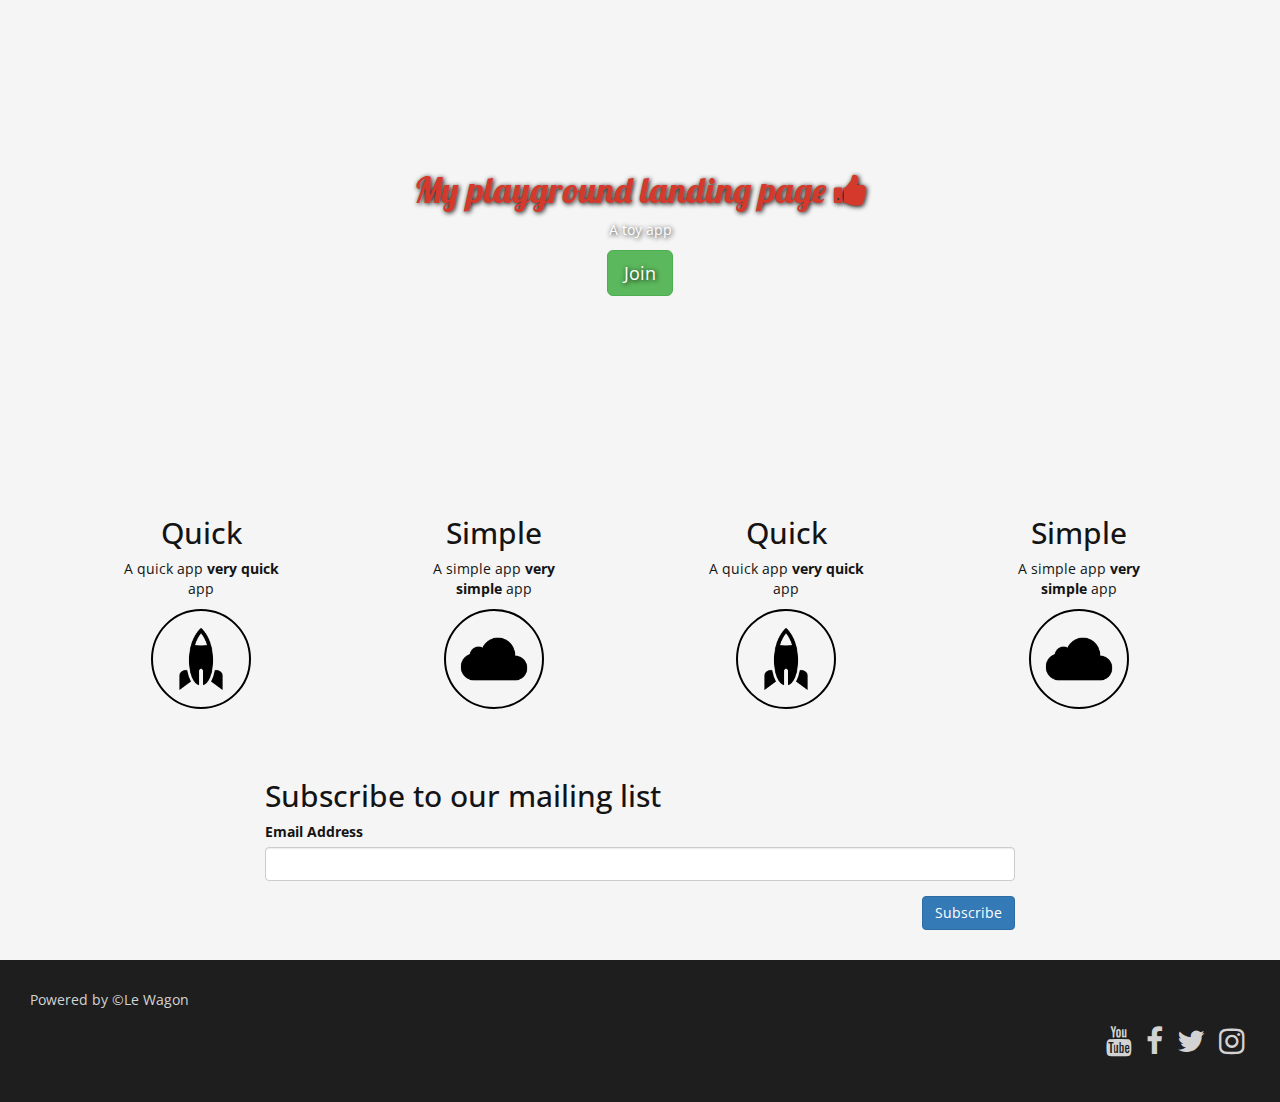
<file: index.html>
<!DOCTYPE html>
<html>
  <head>
    <meta charset="utf-8">
    <meta http-equiv="X-UA-Compatible" content="IE=edge">
    <meta name="viewport" content="width=device-width, initial-scale=1">

    <title>--- TODO ---</title>

    <link rel="stylesheet" href="https://maxcdn.bootstrapcdn.com/bootstrap/3.2.0/css/bootstrap.min.css">
    <link rel="stylesheet" href="https://maxcdn.bootstrapcdn.com/font-awesome/4.1.0/css/font-awesome.min.css">

    <!-- HTML5 Shim and Respond.js IE8 support of HTML5 elements and media queries -->
    <!-- Leave those next 4 lines if you care about users using IE8 -->
    <!--[if lt IE 9]>
      <script src="https://oss.maxcdn.com/html5shiv/3.7.2/html5shiv.min.js"></script>
      <script src="https://oss.maxcdn.com/respond/1.4.2/respond.min.js"></script>
    <![endif]-->

    <link href='https://fonts.googleapis.com/css?family=Open+Sans:400,300,700|Lobster' rel='stylesheet' type='text/css'>

    <link rel="stylesheet" href="https://maxcdn.bootstrapcdn.com/font-awesome/4.4.0/css/font-awesome.min.css">

    <link rel="stylesheet" href="style.css">


  </head>
  <body>


    <div id="my-header">
    <h1>My playground landing page
      <i class="fa fa-thumbs-up"></i>
    </h1>
    <p>A toy app</p>
    <a class="btn btn-success btn-lg">Join</a>
    </div>

<div class="container">

    <div class="row">
      <div class="col-xs-12 col-md-3">
        <div class="feature text-center">
          <h2>Quick</h2>
          <p>A quick app
            <strong>very quick</strong>
            app
          </p>
          <img src="images/rocket.png" alt="A quick app" width="100">
        </div>
      </div>

      <div class="col-xs-12 col-md-3">
        <div class="feature text-center">
          <h2>Simple</h2>
          <p>A simple app
            <strong>very simple</strong>
            app
          </p>
          <img src="images/cloud.png" alt="A simple app" width="100">
        </div>
     </div>

      <div class="col-xs-12 col-md-3">
        <div class="feature text-center">
          <h2>Quick</h2>
          <p>A quick app
            <strong>very quick</strong>
            app
          </p>
          <img src="images/rocket.png" alt="A quick app" width="100">
        </div>
      </div>

      <div class="col-xs-12 col-md-3">
        <div class="feature text-center">
          <h2>Simple</h2>
          <p>A simple app
            <strong>very simple</strong>
            app
          </p>
          <img src="images/cloud.png" alt="A simple app" width="100">
        </div>
     </div>

    </div>
    <div class="row">
      <div class="formulaire col-xs-8 col-xs-offset-2">
    <!-- Begin MailChimp Signup Form -->
    <div id="mc_embed_signup">
      <form action="http://lewagon.us11.list-manage.com/subscribe/post?u=406a59f5b4bb06f9c88002e1b&amp;id=f0d5c05ff8" method="post" id="mc-embedded-subscribe-form" name="mc-embedded-subscribe-form" class="validate" target="_blank" novalidate>
        <div id="mc_embed_signup_scroll">
      <h2>Subscribe to our mailing list</h2>
    <div class="mc-field-group form-group">
      <label for="mce-EMAIL col-sm-2 ">Email Address </label>
      <input type="email" value="" name="EMAIL" class="required email form-control" id="mce-EMAIL">
    </div>
      <div id="mce-responses" class="clear">
        <div class="response" id="mce-error-response" style="display:none"></div>
        <div class="response" id="mce-success-response" style="display:none"></div>
      </div>    <!-- real people should not fill this in and expect good things - do not remove this or risk form bot signups-->
        <div style="position: absolute; left: -5000px;"><input type="text" name="b_406a59f5b4bb06f9c88002e1b_f0d5c05ff8" tabindex="-1" value=""></div>
        <div class="clear text-right"><input type="submit" value="Subscribe" name="subscribe" id="mc-embedded-subscribe" class="button btn btn-primary"></div>
        </div>
    </form>
    </div>
    </div>
  </div>
<!--End mc_embed_signup-->

</div>
    <div id="my-footer">
      <p>Powered by ©Le Wagon</p>
      <ul class="list-inline text-right">
        <li><a href="#"><i class="fa fa-youtube"></i></a></li>
        <li><a href="#"><i class="fa fa-facebook"></i></a></li>
        <li><a href="#"><i class="fa fa-twitter"></i></a></li>
        <li><a href="#"><i class="fa fa-instagram"></i></a></li>
      </ul>
    </div>

    <!-- TODO: Here goes your content! -->



    <!-- Including Bootstrap JS (with its jQuery dependency) so that dynamic components work -->
    <script src="https://ajax.googleapis.com/ajax/libs/jquery/1.11.1/jquery.min.js"></script>
    <script src="https://maxcdn.bootstrapcdn.com/bootstrap/3.2.0/js/bootstrap.min.js"></script>
  </body>
</html>
</file>
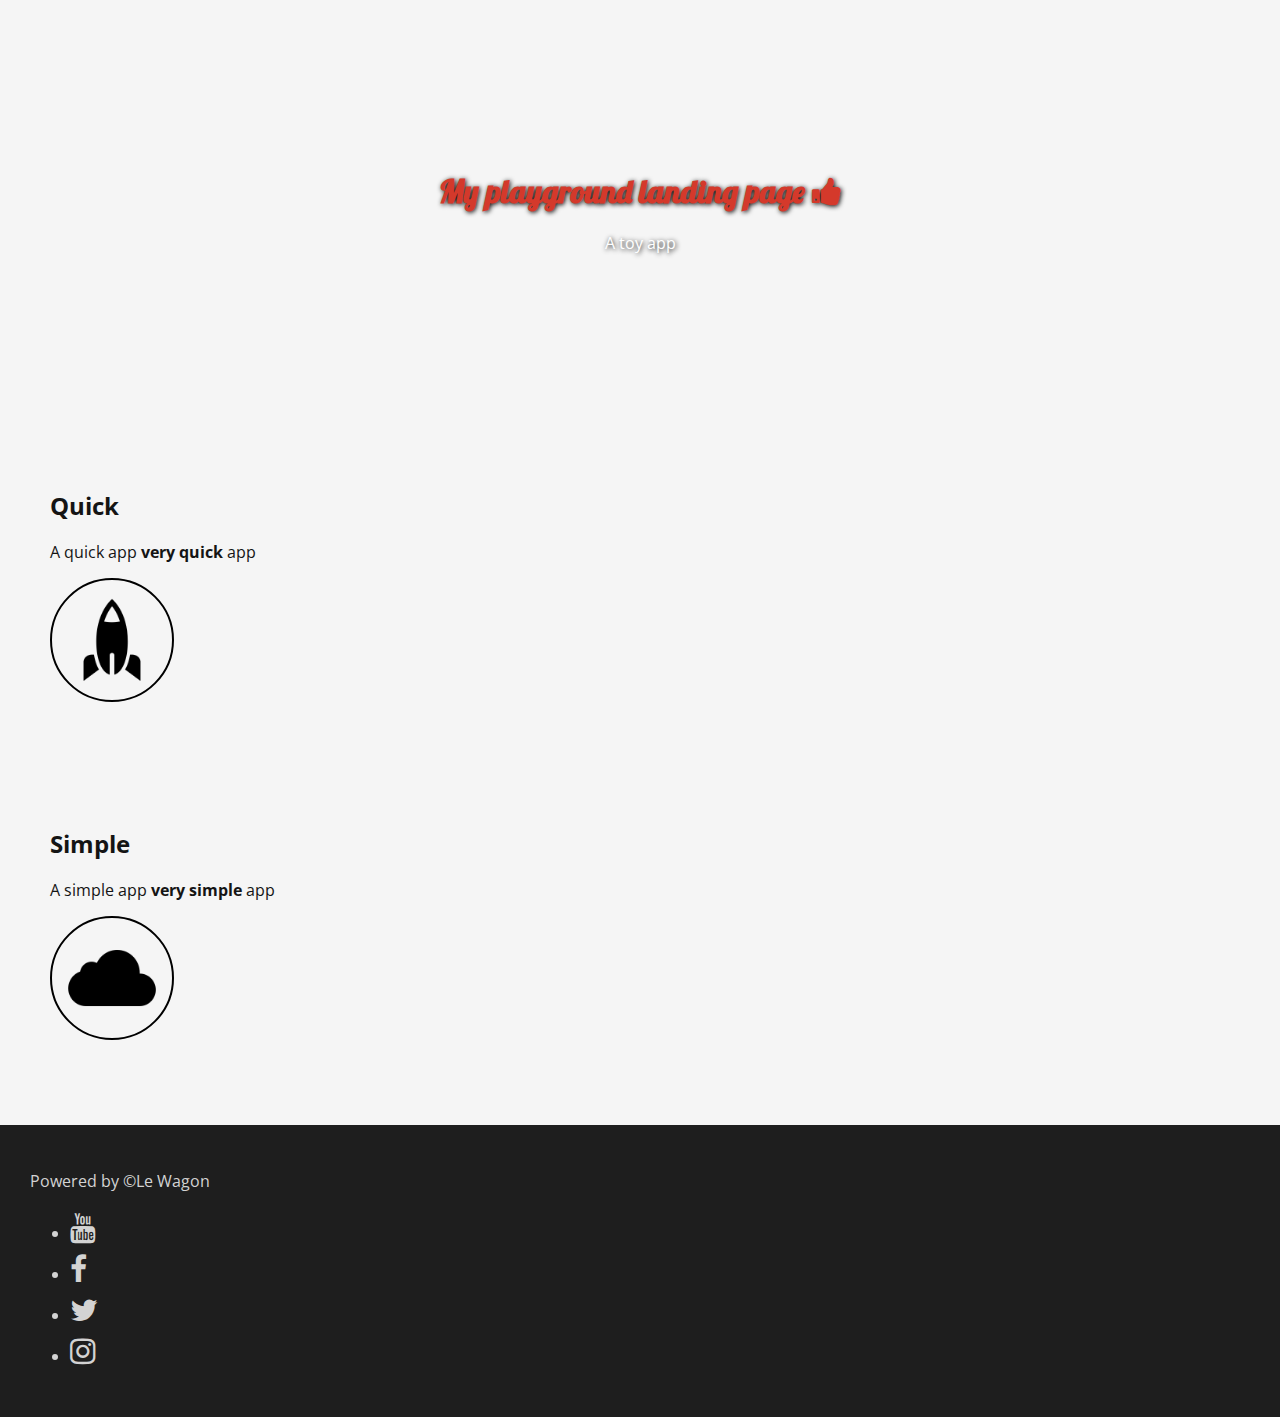
<file: playground.html>
<!DOCTYPE html>

<html>
  <head>
    <title> Playground app </title>
    <meta charset="utf-8">

    <link href='https://fonts.googleapis.com/css?family=Open+Sans:400,300,700|Lobster' rel='stylesheet' type='text/css'>

    <link rel="stylesheet" href="https://maxcdn.bootstrapcdn.com/font-awesome/4.4.0/css/font-awesome.min.css">

    <link rel="stylesheet" href="style.css">

  </head>

  <body>
    <div id="my-header">
    <h1>My playground landing page
      <i class="fa fa-thumbs-up"></i>
    </h1>
    <p>A toy app</p>
    </div>


    <div class="feature">
      <h2>Quick</h2>
      <p>A quick app
        <strong>very quick</strong>
        app
      </p>
      <img src="images/rocket.png" alt="A quick app" width="100">
    </div>

    <div class="feature">
      <h2>Simple</h2>
      <p>A simple app
        <strong>very simple</strong>
        app
      </p>
      <img src="images/cloud.png" alt="A simple app" width="100">
    </div>


    <div id="my-footer">
      <p>Powered by ©Le Wagon</p>
      <ul>
        <li><a href="#"><i class="fa fa-youtube"></i></a></li>
        <li><a href="#"><i class="fa fa-facebook"></i></a></li>
        <li><a href="#"><i class="fa fa-twitter"></i></a></li>
        <li><a href="#"><i class="fa fa-instagram"></i></a></li>
      </ul>
    </div>

  </body>
</html>
</file>
<file: style.css>
/* style.css */
body{
  margin: 0px;
  color: rgb(20,20,20);
  background: rgb(245,245,245);
  font-family: 'Open Sans', sans-serif;
}

h1{
  font-family: 'Lobster', cursive;
  color: rgb(212,57,43);
}

p{
  font-size: px;
  line-height: 20px;
  font-weight: 300px;
}

#my-header{
    text-align: center;
    background-image: url("http://lorempixel.com/1300/600/fashion");
     background-size: cover;
    padding: 150px;
    color: white;
    text-shadow: 1px 1px 5px black;
}

.feature{
  padding: 50px;
  font-weight: 300px;
}

.feature img{
  border-radius: 50%;
  border: 2px solid black;
  padding: 10px;
}

#my-footer{
  margin-top:30px;
  padding: 30px;
  background: rgb(30, 30, 30);
  color: lightgrey;
}

#my-footer a {
  color: lightgrey;
  font-size:30px;
}

#my-footer a:hover{
  color: white;
}
</file>
